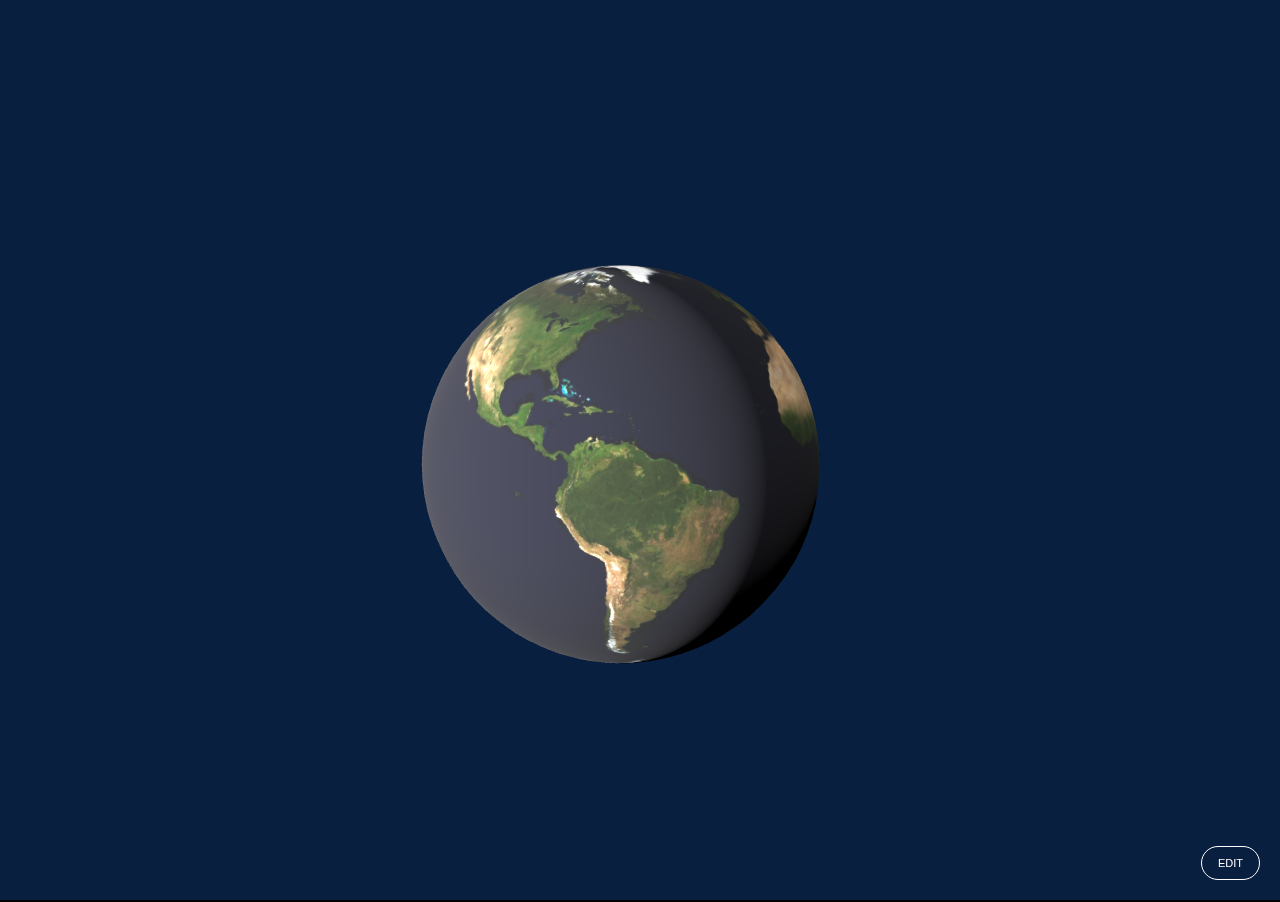
<file: earth/index.html>
<!DOCTYPE html>
<html lang="en">
	<head>
		<title>edd</title>
		<meta charset="utf-8">
		<meta name="generator" content="Three.js Editor">
		<meta name="viewport" content="width=device-width, user-scalable=no, minimum-scale=1.0, maximum-scale=1.0">
		<style>
			body {
				font-family: sans-serif;
				font-size: 11px;
				background-color: #000;
				margin: 0px;
				overflow: hidden;
			}
		</style>
	</head>
	<body ontouchstart="">
		<script src="./js/HelioWebXRPolyfill.js"></script>

		<script type="module">

			import * as THREE from './js/three.module.js';
			import { APP } from './js/app.js';
			import { VRButton } from './js/VRButton.js';

			window.THREE = THREE; // Used by APP Scripts.
			window.VRButton = VRButton; // Used by APP Scripts.

			var loader = new THREE.FileLoader();
			loader.load( 'app.json', function ( text ) {

				var player = new APP.Player();
				player.load( JSON.parse( text ) );
				player.setSize( window.innerWidth, window.innerHeight );
				player.play();

				document.body.appendChild( player.dom );

				window.addEventListener( 'resize', function () {

					player.setSize( window.innerWidth, window.innerHeight );

				} );

			} );

			var button = document.createElement( 'a' );
			button.href = 'https://threejs.org/editor/#file=' + location.href.split( '/' ).slice( 0, - 1 ).join( '/' ) + '/app.json';
			button.style.cssText = 'position: absolute; bottom: 20px; right: 20px; padding: 10px 16px; color: #fff; border: 1px solid #fff; border-radius: 20px; text-decoration: none;';
			button.target = '_blank';
			button.textContent = 'EDIT';
			document.body.appendChild( button );

		</script>
	</body>
</html>
</file>
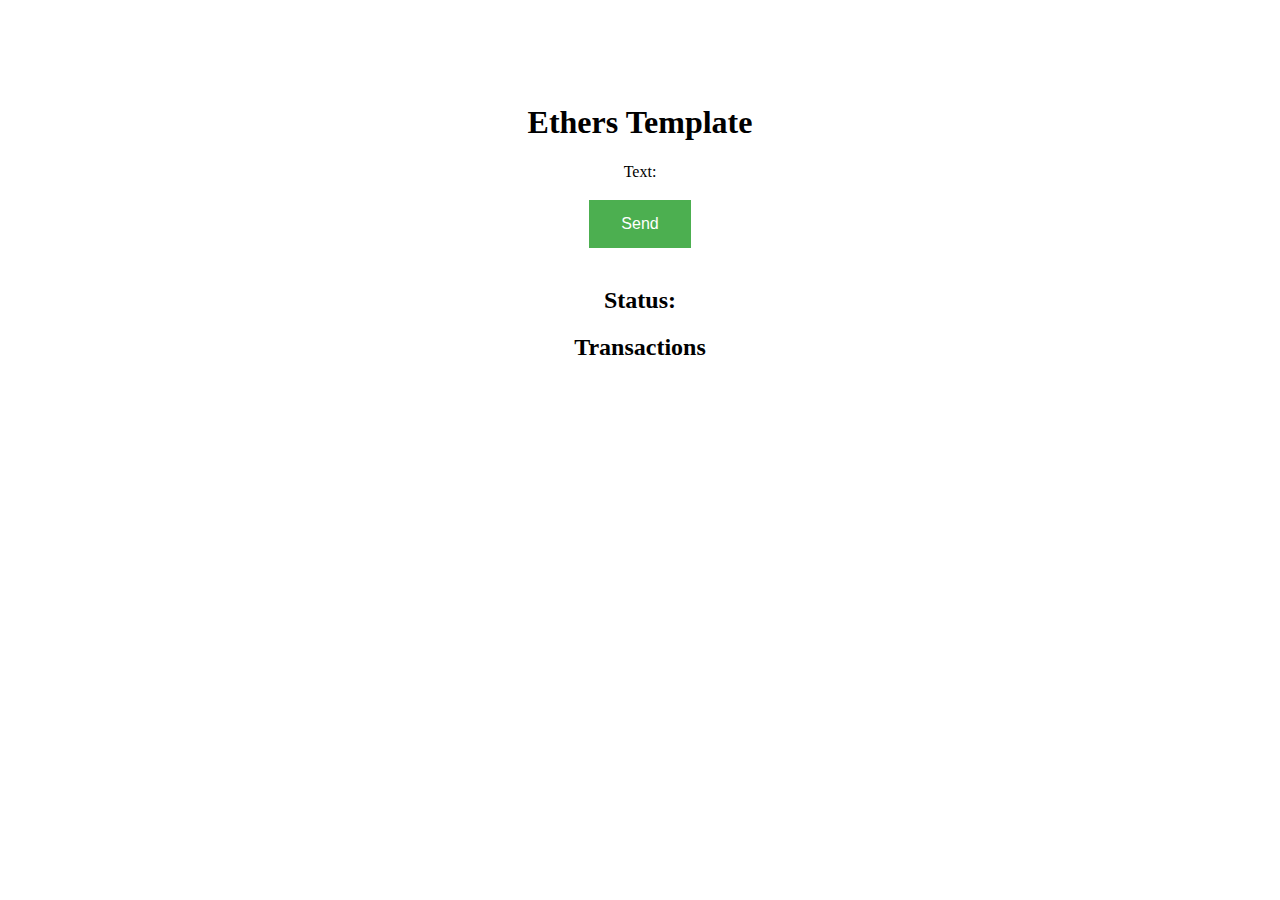
<file: ether/index.html>
<!doctype html>
<html lang="en">
    <head>
        <meta charset="utf-8"/>
        <title>Ethers Template</title>
        <style>
body {
    padding-top: 75px;
}
        .search-container {
            width: 490px;
            display: block;
            margin: 0 auto;
        }
        input#address {
            margin: 0 auto;
            width: 100%;
            height: 45px;
            padding: 0 20px;
            font-size: 1rem;
            border: 1px solid #D0CFCE;
            outline: none;
        }
        .center {
            text-align: center;
        }
        ol {
            counter-reset: list;
            list-style: none;
        }
        li {
            counter-increment: list;
            margin-bottom: 10px;
        }
        li::before {
            content: counter(list, decimal-leading-zero);
            background: #2b4353;
            font-family: Arial, sans-serif;
            color: #fff;
            font-size: 13px;
            text-align: center;
            border-radius: 50%;
            width: 2.2em;
            height: 2.2em;
            line-height: 2.3em;
            display: inline-block;
            margin-right: 1em;
        }
        .button {
            background-color: #4CAF50;
            border: none;
            color: white;
            padding: 15px 32px;
            text-align: center;
            text-decoration: none;
            display: inline-block;
            font-size: 16px;
            margin: 19px;
            cursor: pointer;
        }
        </style>
    </head>

    <body>
        <div class="center">
            <h1>Ethers Template</h1>
            <form class="search-container" id="send">
                <div id="text">Text:</div>
                <button type="submit" class="button">Send</button>
            </form>
            <h2>Status:</h2>
            <p id="status"></p>
            <h2>Transactions</h2>
            <ol id="transactions">
            </ol>
        </div>
        <script src="bundle.js"></script>
    </body>
</html>
</file>
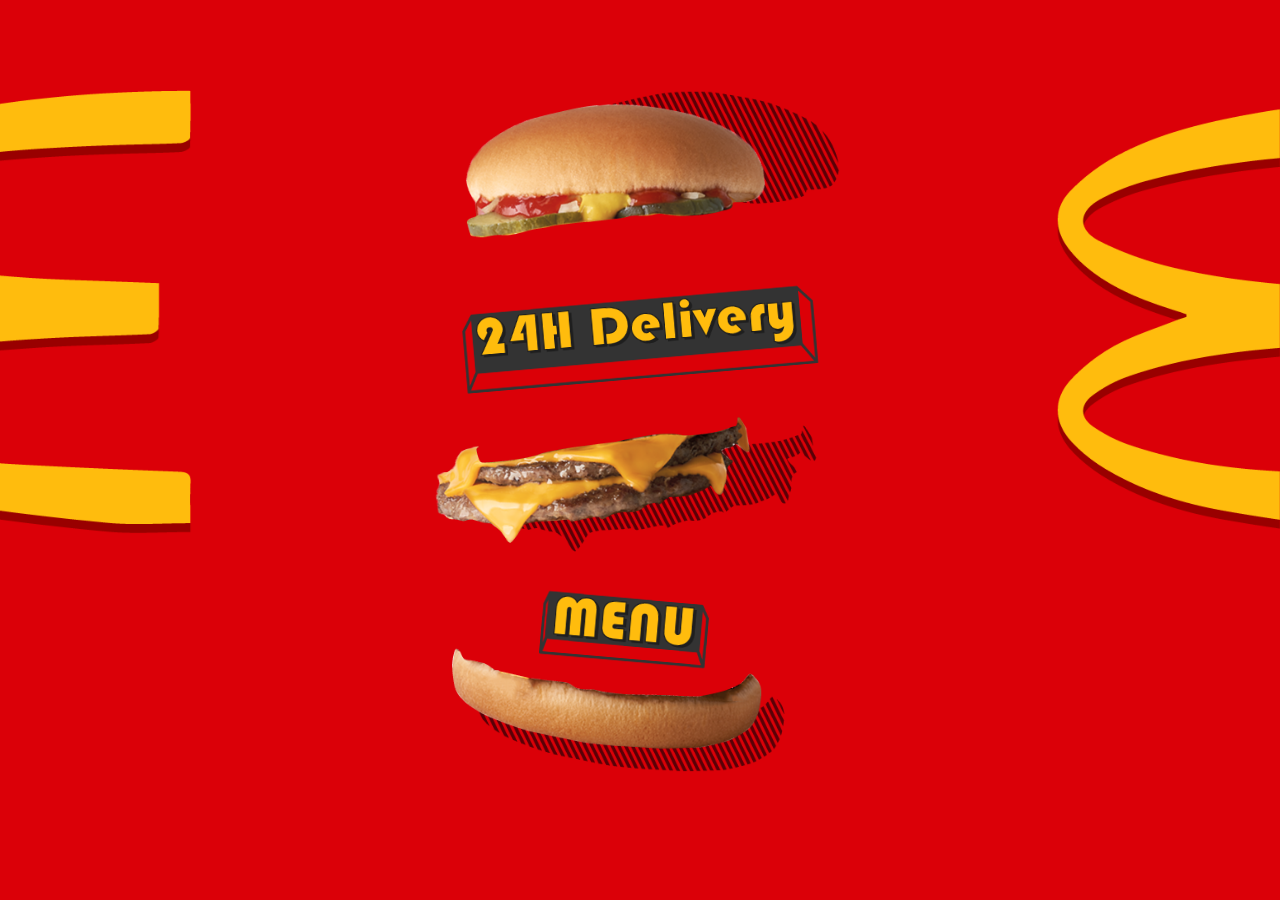
<file: week1/index.html>
<!DOCTYPE html> <!-- tell browser how to interpret this document -->
<html> <!-- other tags should be inside this -->
  <head> <!-- meta (non-content) data goes here-->
    <meta charset="utf-8">
    <title>Mcdonald</title>
    <link href="week1.css" rel="stylesheet"> <!-- a better place to store CSS code -->
    <script src="https://ajax.googleapis.com/ajax/libs/jquery/3.4.1/jquery.min.js"></script>
    <script>
      function drop(){
        $(".t2").fadeOut();
        $('.t4').animate({top:'20%'});
        $(".t1").animate({left:'37.5%',top: '47.7%'});
        $(".t3").animate({left:'35%',top:'63.5%'});
          $('.t5').animate(
            { deg: -10 },
            {
              duration: 100,
              step: function(now) {
                $(this).css({ transform: 'rotate(' + now + 'deg)' });
              }
            }
          );
        var wait=setInterval(function(){
          if(!$(".t3").is(":animated") && !$(".t1").is(":animated") && !$(".t5").is(":animated")){
            clearInterval(wait);
            var resp= $("<img src='res/burger_S.png' style='top:50%;left:33%;transform:rotate(-10deg)'></img>");
            $(resp).hide().prependTo("div").fadeIn();
            $("div").prepend(resp).fadeIn();
            $(".t1").fadeOut('slow');
            $(".t3").fadeOut('slow');
            $(".t5").fadeOut('slow');
            $(".t6").animate({left:'3%'});
            $(".t7").animate({left:'80%'});
            var slip=setInterval(function(){
              if(!$(".t6").is(":animated") && !$(".t7").is(":animated")){
                $(".t6").animate({left:'-80%'});
                $(".t7").animate({left:'150%'});
              }
            },0.2);
            }
          },2);
        
      }
    </script>
  </head>
  <body> <!-- content goes here -->
    <img class = "t1" id="hm1" src="res/burger1_S.png" alt="top_hambuger" onclick="drop()">
    <a href="menu.html">
    <img class = "t2" src="res/24HDelivery_button.png" alt="top_hambuger">
    </a>
    <img class = "t3" id="hm2" src="res/burger2_S.png" alt="middle_hambuger" >
    <a href="menu.html">
    <img  class = "t4" src="res/MENU_button.png" alt="top_hambuger">
    </a>
    <img class = "t5" id="hm3" src="res/burger3_S.png" alt="lower_hambuger">
    <img class = "t6" src="res/M_L.png"  >
    <img class = "t7" src="res/M_R.png"  >
    <div></div>
  </body>
</html>
</file>
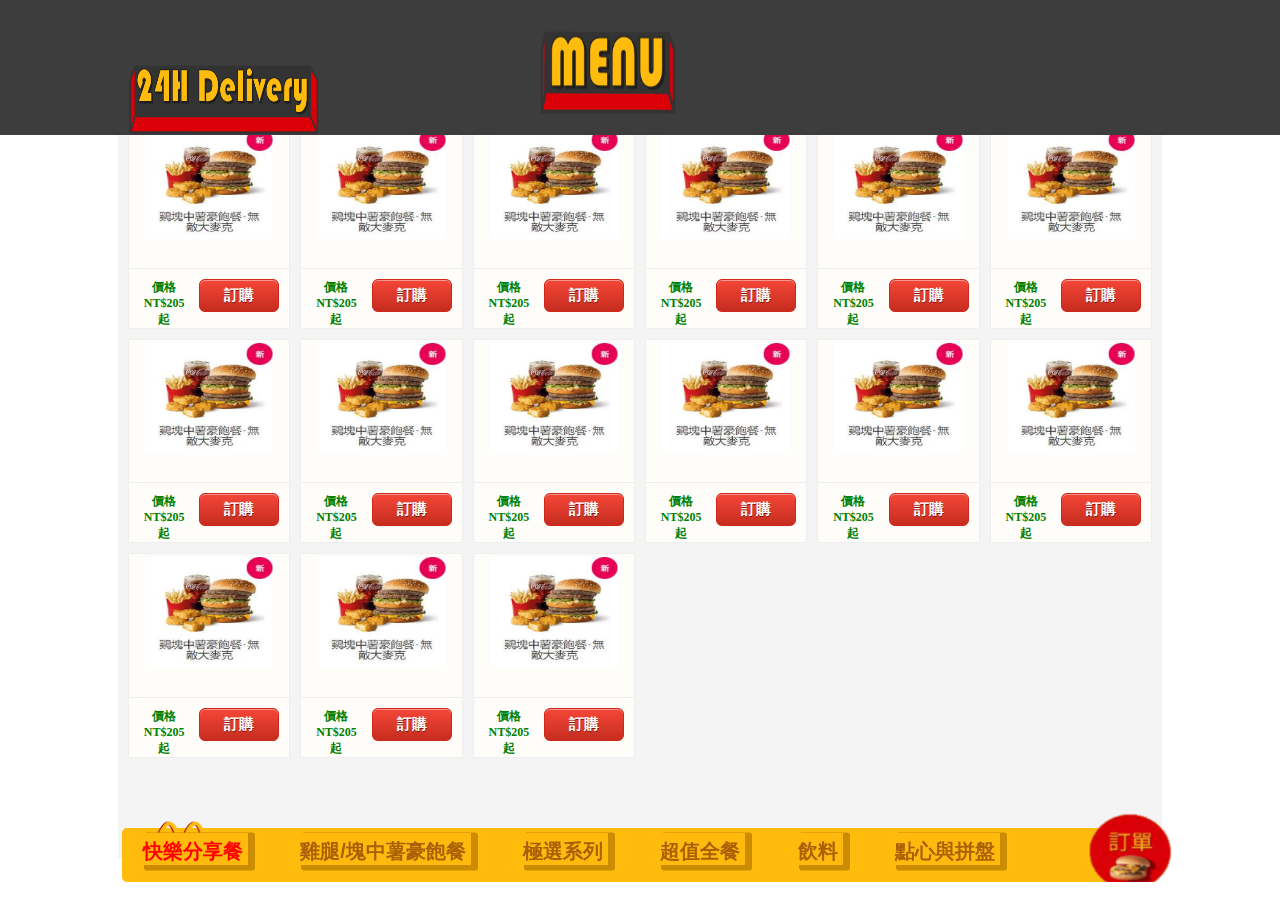
<file: week1/menu.html>
<!DOCTYPE html> <!-- tell browser how to interpret this document -->
<html> <!-- other tags should be inside this -->
  <head> <!-- meta (non-content) data goes here-->
    <meta charset="utf-8">
    <title>Menu</title>
    <link href="menu.css" rel="stylesheet"> <!-- a better place to store CSS code -->
    
  </head>
  <body class="menu_bg"> <!-- content goes here -->
    <div id = "header">
    <a href="index.html">
    <img class = "H24" src="res/24HDelivery_button.png" alt="menu" width="15%" height = "8%">
    </a>
    <img class = "menu_button" src="res/MENU_button.png" alt="menu" width="11%" height = "10%">
    </div>
    <div class="grid-container">
      <div class = "inner-grid">
        <div class = "grid-item item1">
          <img class="gg" src="res/commodity1.png"></img>
        </div>
        <div class = "grid-item item2">
        價格NT$205起
        </div>
        <div class = "grid-item item3">
        <input type="button" value="訂購" class ="send_button"></input>
        </div>
      </div>
      <div class = "inner-grid">
        <div class = "grid-item item1">
          <img class="gg" src="res/commodity1.png"></img>
        </div>
        <div class = "grid-item item2">
        價格NT$205起
        </div>
        <div class = "grid-item item3">
        <input type="button" value="訂購" class ="send_button"></input>
        </div>
      </div>
      <div class = "inner-grid">
        <div class = "grid-item item1">
          <img class="gg" src="res/commodity1.png"></img>
        </div>
        <div class = "grid-item item2">
        價格NT$205起
        </div>
        <div class = "grid-item item3">
        <input type="button" value="訂購" class ="send_button"></input>
        </div>
      </div>
      <div class = "inner-grid">
        <div class = "grid-item item1">
          <img class="gg" src="res/commodity1.png"></img>
        </div>
        <div class = "grid-item item2">
        價格NT$205起
        </div>
        <div class = "grid-item item3">
        <input type="button" value="訂購" class ="send_button"></input>
        </div>
      </div>
      <div class = "inner-grid">
        <div class = "grid-item item1">
          <img class="gg" src="res/commodity1.png"></img>
        </div>
        <div class = "grid-item item2">
        價格NT$205起
        </div>
        <div class = "grid-item item3">
        <input type="button" value="訂購" class ="send_button"></input>
        </div>
      </div>
      <div class = "inner-grid">
        <div class = "grid-item item1">
          <img class="gg" src="res/commodity1.png"></img>
        </div>
        <div class = "grid-item item2">
        價格NT$205起
        </div>
        <div class = "grid-item item3">
        <input type="button" value="訂購" class ="send_button"></input>
        </div>
      </div>
      <div class = "inner-grid">
        <div class = "grid-item item1">
          <img class="gg" src="res/commodity1.png"></img>
        </div>
        <div class = "grid-item item2">
        價格NT$205起
        </div>
        <div class = "grid-item item3">
        <input type="button" value="訂購" class ="send_button"></input>
        </div>
      </div>
      <div class = "inner-grid">
        <div class = "grid-item item1">
          <img class="gg" src="res/commodity1.png"></img>
        </div>
        <div class = "grid-item item2">
        價格NT$205起
        </div>
        <div class = "grid-item item3">
        <input type="button" value="訂購" class ="send_button"></input>
        </div>
      </div>
      <div class = "inner-grid">
        <div class = "grid-item item1">
          <img class="gg" src="res/commodity1.png"></img>
        </div>
        <div class = "grid-item item2">
        價格NT$205起
        </div>
        <div class = "grid-item item3">
        <input type="button" value="訂購" class ="send_button"></input>
        </div>
      </div>
      <div class = "inner-grid">
        <div class = "grid-item item1">
          <img class="gg" src="res/commodity1.png"></img>
        </div>
        <div class = "grid-item item2">
        價格NT$205起
        </div>
        <div class = "grid-item item3">
        <input type="button" value="訂購" class ="send_button"></input>
        </div>
      </div>
      <div class = "inner-grid">
        <div class = "grid-item item1">
          <img class="gg" src="res/commodity1.png"></img>
        </div>
        <div class = "grid-item item2">
        價格NT$205起
        </div>
        <div class = "grid-item item3">
        <input type="button" value="訂購" class ="send_button"></input>
        </div>
      </div>
      <div class = "inner-grid">
        <div class = "grid-item item1">
          <img class="gg" src="res/commodity1.png"></img>
        </div>
        <div class = "grid-item item2">
        價格NT$205起
        </div>
        <div class = "grid-item item3">
        <input type="button" value="訂購" class ="send_button"></input>
        </div>
      </div>
      <div class = "inner-grid">
        <div class = "grid-item item1">
          <img class="gg" src="res/commodity1.png"></img>
        </div>
        <div class = "grid-item item2">
        價格NT$205起
        </div>
        <div class = "grid-item item3">
        <input type="button" value="訂購" class ="send_button"></input>
        </div>
      </div>
      <div class = "inner-grid">
        <div class = "grid-item item1">
          <img class="gg" src="res/commodity1.png"></img>
        </div>
        <div class = "grid-item item2">
        價格NT$205起
        </div>
        <div class = "grid-item item3">
        <input type="button" value="訂購" class ="send_button"></input>
        </div>
      </div>
      <div class = "inner-grid">
        <div class = "grid-item item1">
          <img class="gg" src="res/commodity1.png"></img>
        </div>
        <div class = "grid-item item2">
        價格NT$205起
        </div>
        <div class = "grid-item item3">
        <input type="button" value="訂購" class ="send_button"></input>
        </div>
      </div>
    </div>
    <div id="bar">
      <img class = "M_under" src="res/M_R.png"></img>
      <div class ="under-grid">
        <div class="under_button button1">
          快樂分享餐
        </div>
        <div class="under_button">
          雞腿/塊中薯豪飽餐
        </div>
        <div class="under_button">
          極選系列
        </div>
        <div class="under_button">
          超值全餐
        </div>
        <div class="under_button">
          飲料
        </div>
        <div class="under_button">
          點心與拼盤
        </div>
        </div>
      <img class = "bugger_button" src="res/bugger_button.png"></img>
    </div>
    <div id="under_bar">
    </div>
  </body>
</html>
</file>
<file: week1/week1.css>
body{
    background-color: rgba(219, 0, 8, 1);
    margin: 0;
    overflow: hidden;
}
img{
    max-height: 100%;
    display: inline-block;
    margin-left: auto;
    margin-right: auto;
    position: absolute;
}
img.t1{
    top: 10%;
    left:36%;
    z-index:1;
    width:30vw; height:12vw;
}
img.t2{
    top: 33%;
    left:36%;
    transform: rotate(-5deg);
    width:28vw; height:6.5vw;
}
img.t3{
    top: 46%;
    left:34%;
    width:30vw; height:11vw;
}
img.t4{
    top: 66%;
    left:42%;
    transform: rotate(5deg);
    width:13.5vw; height:5.5vw;
}
img.t5{
    top: 71.5%;
    left:35%;
    width:26.5vw; height:10vw;
}
img.t6{
    top:4%;
    width:15vw; height:44vw;
}
img.t7{
    top:4%;
    left:82.5%;
    width:15w; height:44vw;
}
img.real_bug{
    top:49%;
    left: 35%;
    display: none;
}
</file>
<file: week1/menu.css>
body{
    margin: 0;
}
body.menu_bg{
    background-color: rgba(255, 255, 255, 1);
}

#header{
    background-color: rgba(61, 61, 61, 1);
    position: fixed;
    height: 15%;
    width:100%;
}
#bar{
  background-color: rgba(255,188,13,1);
  position: fixed;
  height: 6%;
  width:81%;
  margin:auto;
  left:9.5%;
  bottom:2%;
  border-radius:5px;
}
#under_bar{
  background-color: rgba(255,255,255,1);
  position: fixed;
  bottom:0%;
  height: 2%;
  width:100%;
}
img.M_under{
  position: fixed;
  bottom:1.9vw;
  left:13vw;
  transform: rotate(90deg);
  height: 6vw;
  width:2.5vw;
}
img.H24{
    top:7%;
    left:10%;
    max-height: 100%;
    display: inline-block;
    margin-left: auto;
    margin-right: auto;
    position: fixed;
}
img.menu_button{
    top:3%;
    left: 42%;
    max-height: 100%;
    display: inline-block;
    margin-left: auto;
    margin-right: auto;
    position: fixed;
}
img.gg{
  width:80%;
  height:80%;
}
img.bugger_button{
  position: fixed;
  width:8vw;
  height:7vw;
  left:84.5vw;
  bottom:0.8vw;
}
.grid-container {
    position: relative;
    top:9vw;
    width: 80%;
    display: grid;
    grid-template-columns: auto auto auto auto auto auto;
    grid-gap: 10px;
    background-color: rgba(244, 244, 244, 1);
    padding: 10px;
    padding-bottom: 100px;
    margin:auto;
    z-index:-1;
  }
  .grid-container > div {
    background-color: rgba(255, 253, 249, 1);
    border: 0.5px groove;
    text-align: center;
    font-size: 30px;
  }
.inner-grid{
    position: relative;
    display: grid;
    grid-gap: 10px;
    
}
.grid-item {
  text-align: center;
}

.item1 {
  grid-column: 1 / span 2;
  grid-row: 1 / span 2;
  border-bottom: 0.5px groove;
  padding-top:1px;
}

.item2 {
  grid-column: 1;
  grid-row: 3;
  font-size:12px;
  color:green;
  font-weight: 600;
  padding-left:10px;
}
.item3 {
  grid-column: 2;
  grid-row: 3;
  font-size:20px;
  padding-bottom:10px;
  padding-right:10px;
}
.send_button {
	box-shadow:inset 0px 1px 0px 0px #f5978e;
	background:linear-gradient(to bottom, #f24537 5%, #c62d1f 100%);
	background-color:#f24537;
	border-radius:6px;
	border:1px solid #d02718;
	display:inline-block;
	cursor:pointer;
	color:#ffffff;
	font-family:Arial;
	font-size:15px;
	font-weight:bold;
	padding:6px 24px;
	text-decoration:none;
	text-shadow:0px 1px 0px #810e05;
}
.send_button:hover {
	background:linear-gradient(to bottom, #c62d1f 5%, #f24537 100%);
	background-color:#c62d1f;
}
.send_button:active {
	position:relative;
	top:1px;
}
.under_button {
	box-shadow: 4px 2.5px 0px 3px #cc8c01;
	background-color:#ffba0d;
	display:inline-block;
  border-radius:1px;
	cursor:pointer;
	color:#ffffff;
	font-family:Arial;
  font-size:20px;
  font-weight: bolder;
  color:rgba(170, 96, 5, 1);
  margin:auto;
	padding:5px 5px 0px 0px;
	text-decoration:none;
}
.under_button:active {
	position:relative;
	top:1px;
}
.under-grid {
  position: relative;
  display: grid;
  grid-template-columns: auto auto auto auto auto auto auto auto auto;
  grid-gap: 50px;
  padding-left: 20px;
  padding-top: 5px;
  text-align: center;
}
.button1{
  color: red;
}
</file>
